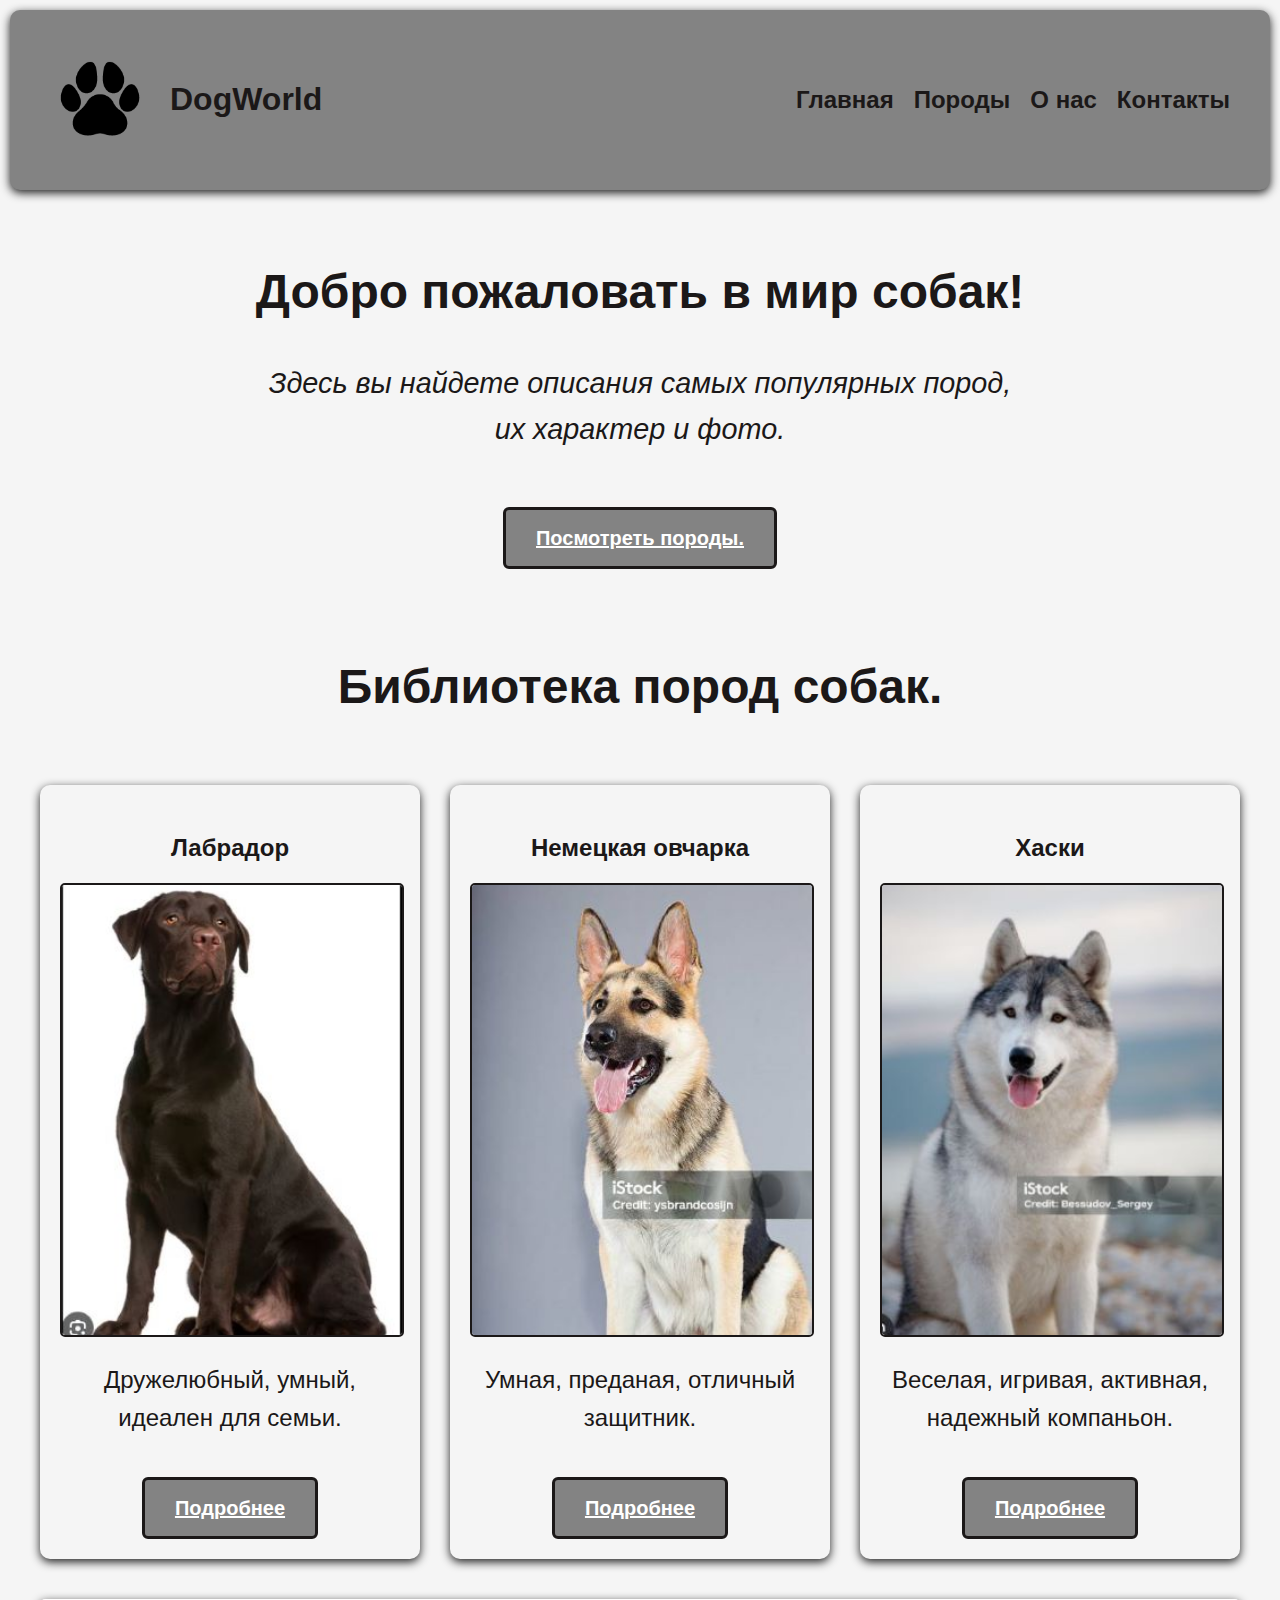
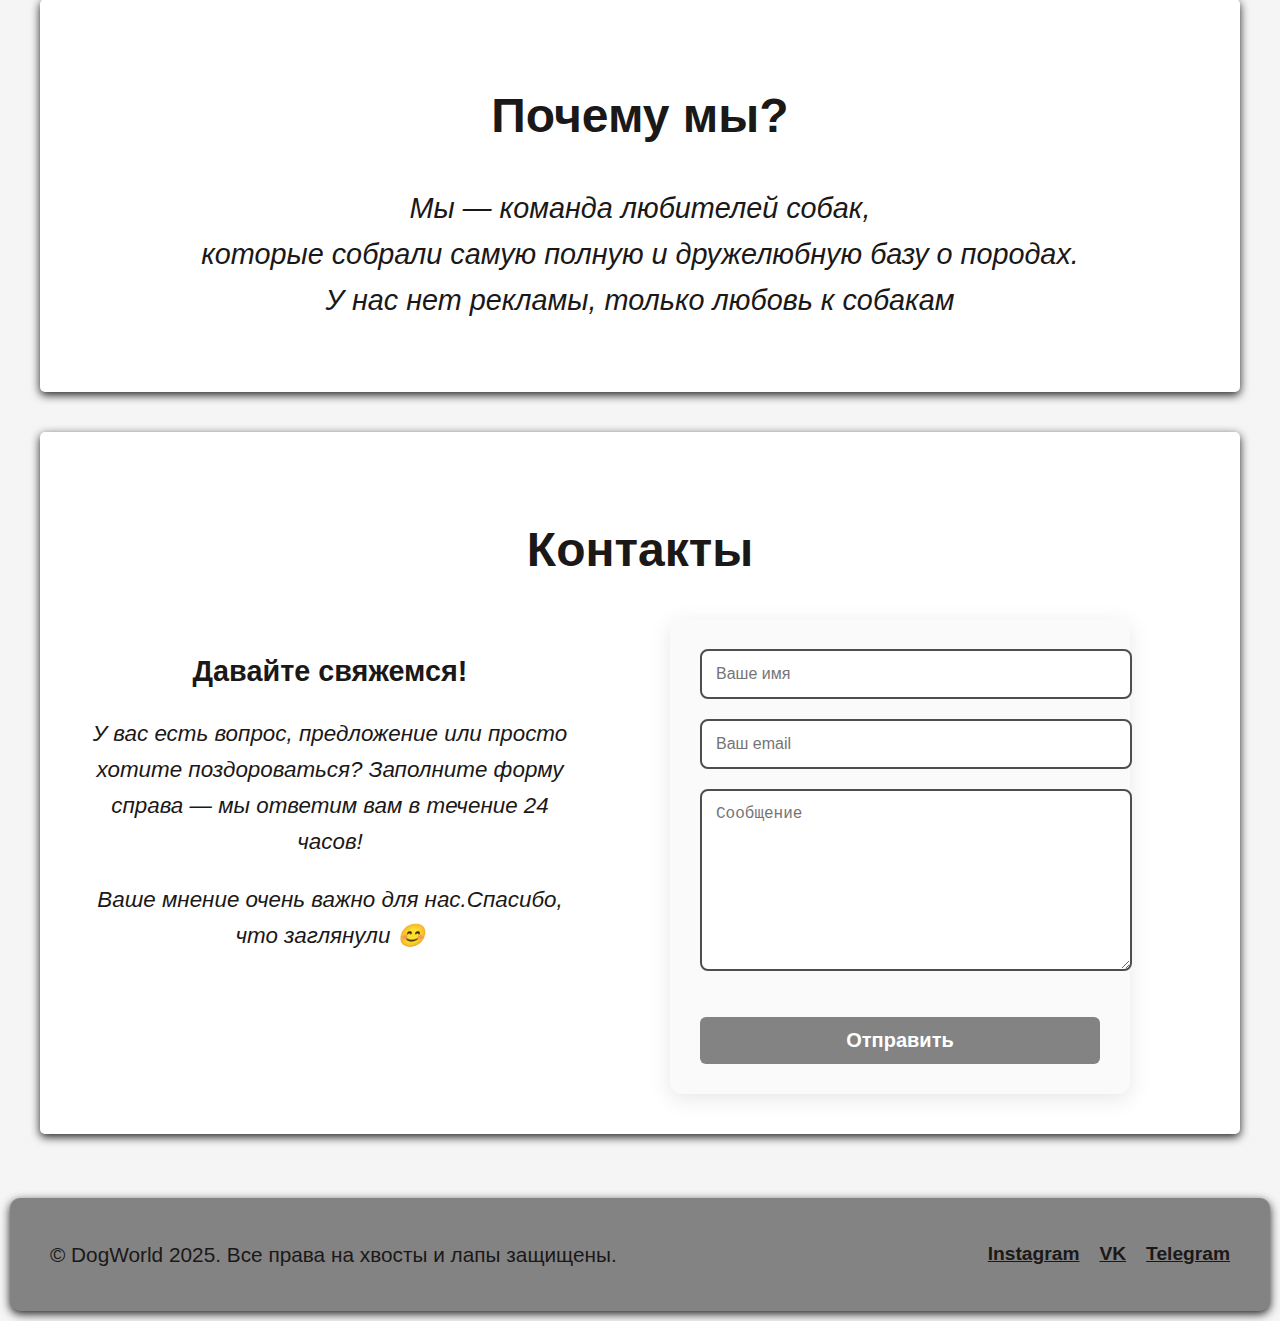
<file: index.html>
<!DOCTYPE html>
<html lang="ru">
    <head>
        <meta charset="utf-8">
        <meta name="viewport" content="width=device-width, initial-scale=1.0">
        <title>Породы собак</title>
        <link rel="stylesheet" href="css/style.css">
    </head>
    <body>
        <div class="site-container">
            <header class="hero-header">
                <div class="logo">
                    <img src="image/lapa.png" alt="Лапа - логотип DogWorld">
                    <h1>DogWorld</h1>
                </div>  
                <nav aria-label="Главное меню">
                    <ul>
                        <li><a href="index.html">Главная</a></li>
                        <li><a href="#breeds"> Породы</a></li>
                        <li><a href="#about"> О нас</a></li>
                        <li><a href="#contacts"> Контакты</a></li>
                    </ul>
                </nav>
            </header>

            <main class="main-content">
                <section class="hero">
                    <h2>Добро пожаловать в мир собак!</h2>
                    <p>Здесь вы найдете описания самых популярных пород, <br>их характер и фото.</p>
                    <a href="#breeds" class="btn">Посмотреть породы.</a>
                </section>

                <section id="breeds" class="breeds-section">
                    <h2>Библиотека пород собак.</h2>
                    
                    <div class="breed-card">
                        <h3>Лабрадор</h3>
                        <div class="image-cont bord-col">
                            <img src="image/labrador.jpg" alt="Лабрадор">
                        </div>
                        <p>Дружелюбный, умный, идеален для семьи.</p>
                        <a href="labrador.html" class="btn">Подробнее</a>
                    </div>


                    <div class="breed-card">
                        <h3>Немецкая овчарка</h3>
                        <div class="image-cont bord-col">
                            <img src="image/nem-ovchrka.jpg" alt="Немецкая овчарка">
                        </div>
                        <p>Умная, преданая, отличный защитник.</p>
                        <a href="#" class="btn">Подробнее</a>
                    </div>

                    <div class="breed-card">
                        <h3>Хаски</h3>
                        <div class="image-cont bord-col">
                            <img src="image/haski.jpg" alt="Хаски">
                        </div>                      
                        <p>Веселая, игривая, активная, надежный компаньон.</p>  
                        <a href="haski.html" class="btn">Подробнее</a>
                    </div>
                    
                </section>


                <section id="about" class="about-section">
                    <h2>Почему мы?</h2>
                    <p>Мы — команда любителей собак, <br>которые собрали самую полную и дружелюбную базу о породах. <br>У нас нет рекламы, только любовь к собакам</p>               
                </section>


                <section id="contacts" class="feedback-section">
                    <h2>Контакты</h2>
                    <div class="feedback-columns">
                        <div class="feedback-text">
                            <h3>Давайте свяжемся!</h3>
                            <p>У вас есть вопрос, предложение или просто хотите поздороваться? Заполните форму справа — мы ответим вам в течение 24 часов!</p>
                            <p>Ваше мнение очень важно для нас.Спасибо, что заглянули 😊</p>
                        </div>
                    
                
                        <div class="feedback-form-wrapper">
                            <form class="feedback-form">
                                <div class="form-group">
                                    <input type="text" placeholder="Ваше имя" required>
                                </div>
                                <div class="form-group">
                                    <input type="email" placeholder="Ваш email" required>
                                </div>
                                <div class="form-group">
                                    <textarea placeholder="Сообщение" required></textarea>
                                </div>

                                <button type="submit" class="btn-submit">Отправить</button> 
                            </form>
                        </div>    
                    </div>                       
                </section>
            </main>
            <footer>
                <p>© DogWorld 2025. Все права на хвосты и лапы защищены.</p>
                <nav aria-label="Социальные сети">
                    <ul>
                        <li><a href="#">Instagram</a></li>
                        <li><a href="#">VK</a></li>
                        <li><a href="#">Telegram</a></li>
                    </ul>
                </nav>
            </footer>
        </div>
    </body>
</html>
</file>
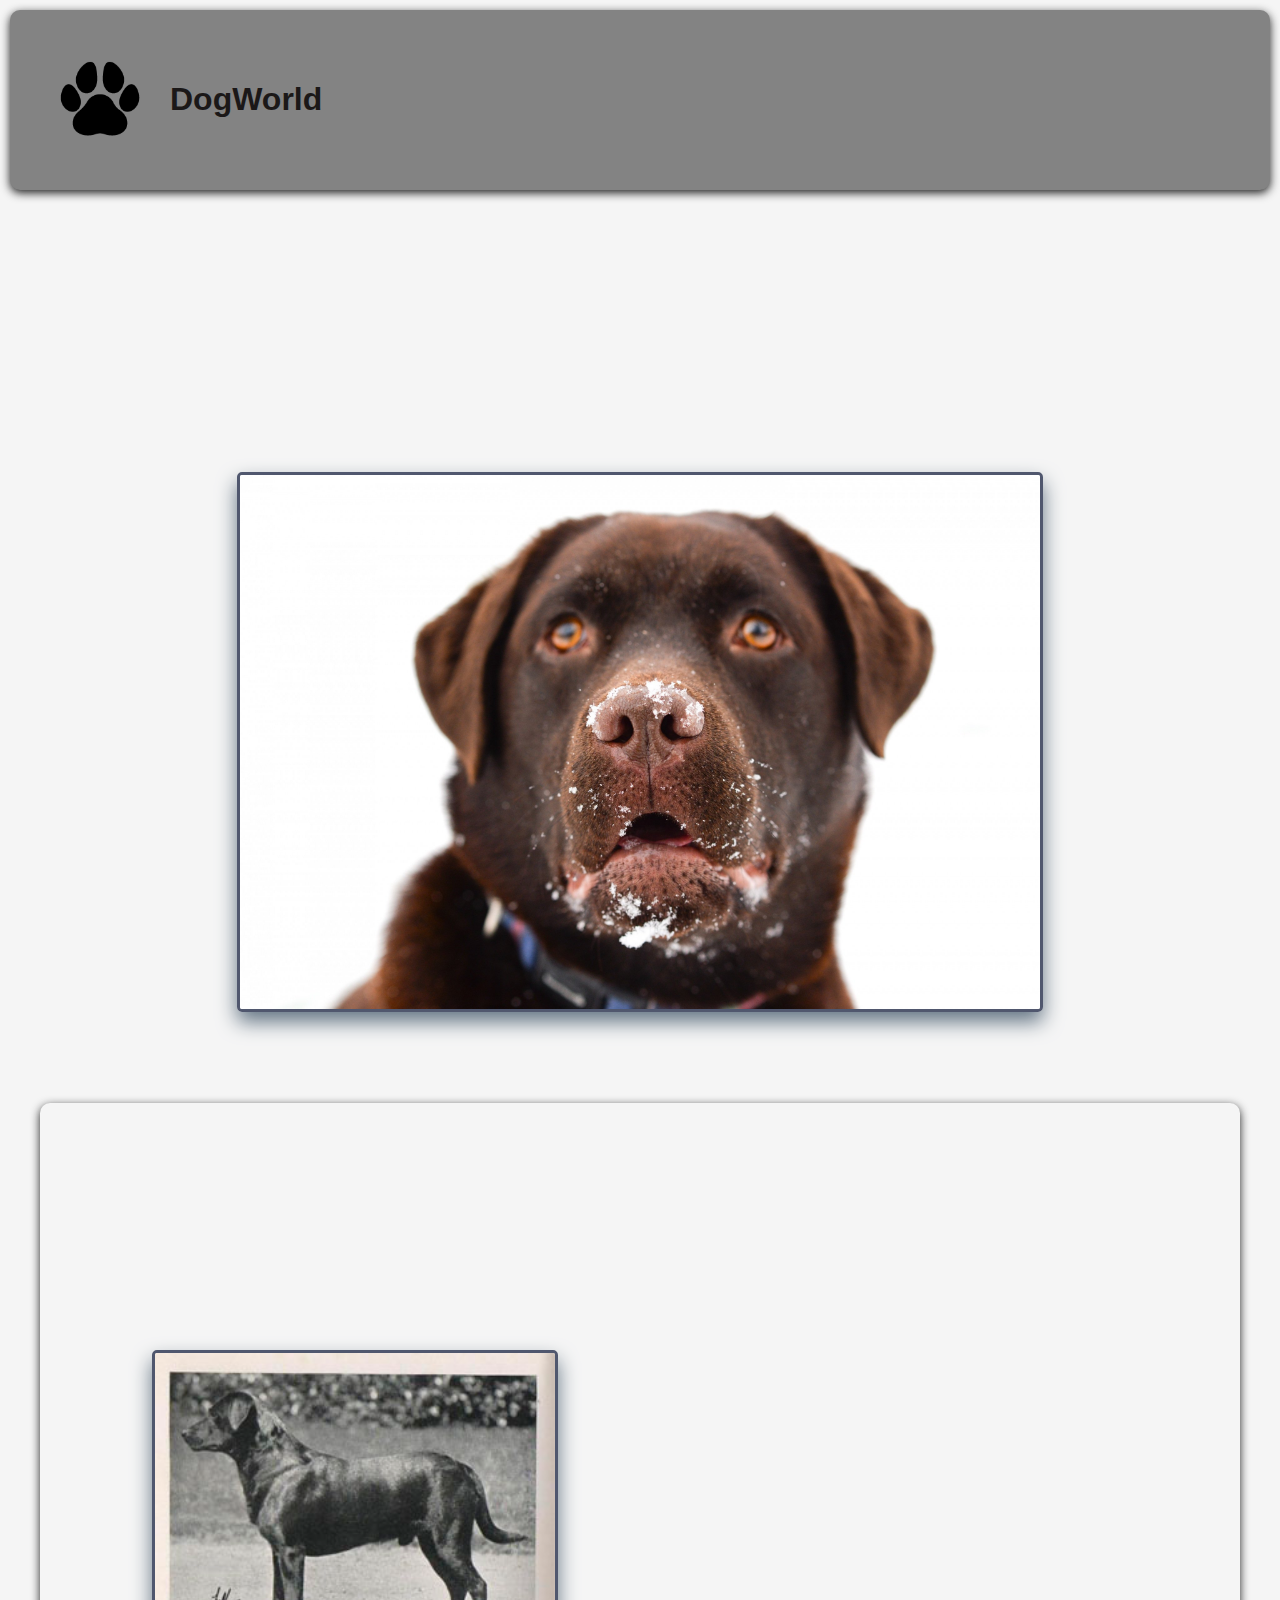
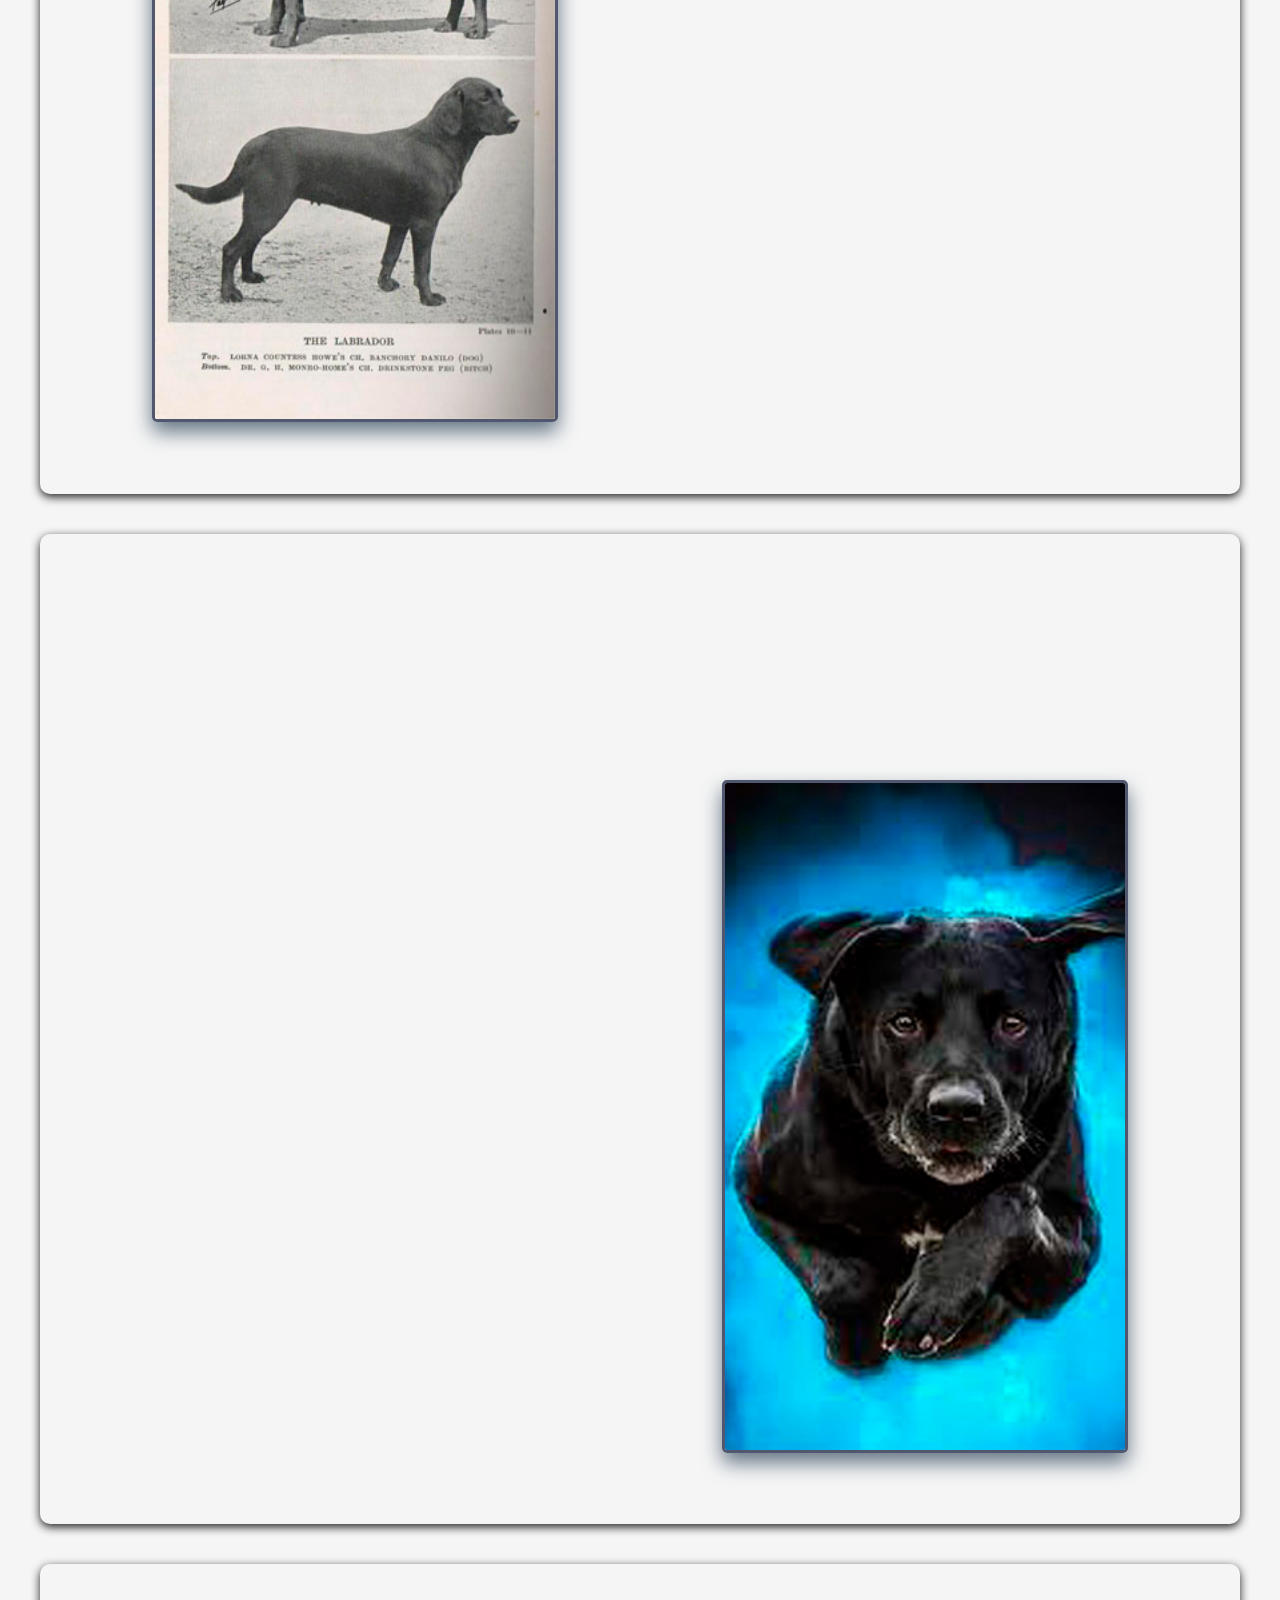
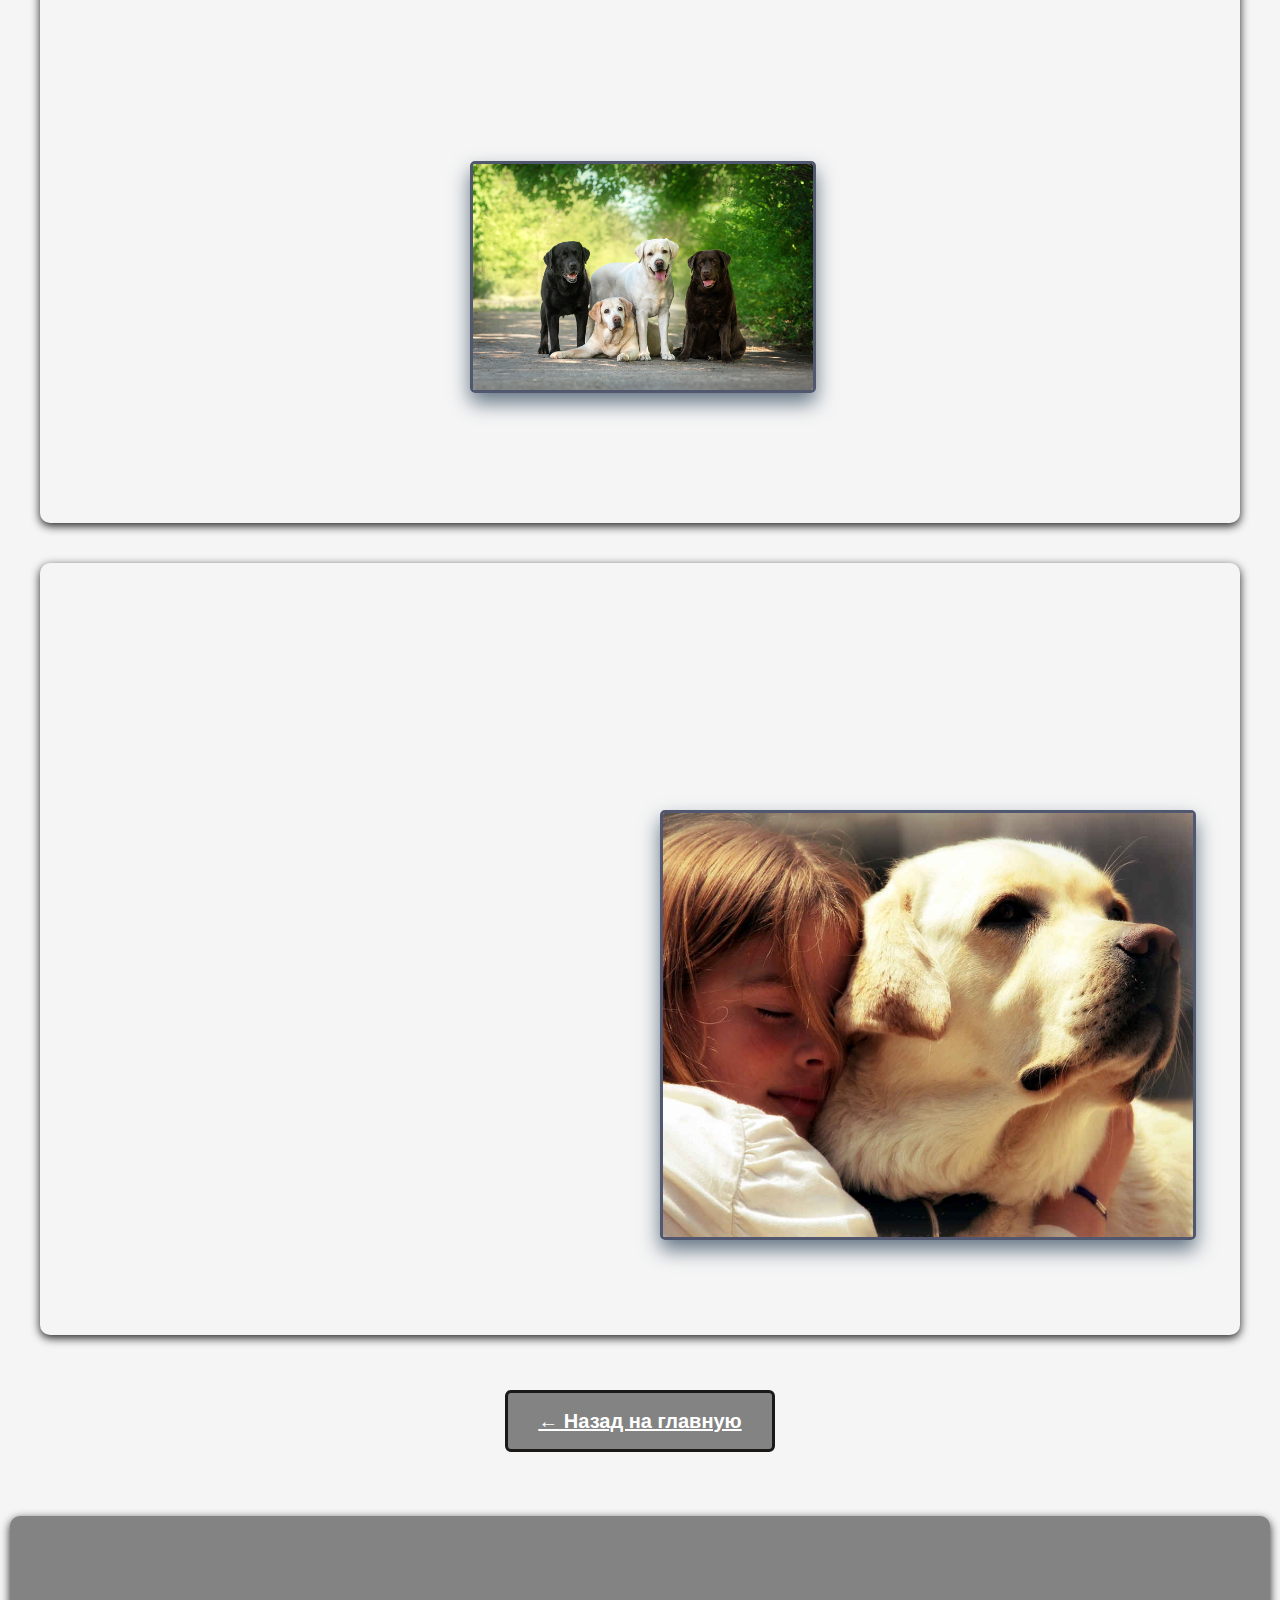
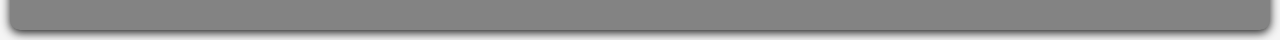
<file: labrador.html>
<!DOCTYPE html>
<html lang="ru">
    <head>
        <meta charset="utf-8">
        <meta name="viewport" content="width=device-width, initial-scale=1.0">
        <title>Лабрадор</title>
        <link rel="stylesheet" href="css/style.css">
        <link rel="stylesheet" href="css/labrador.css">
        <link rel="stylesheet" href="css/effects.css">
    </head>
    <body>
        <div class="site-container">
            <header class="hero-header">
                <div class="logo">
                    <img src="image/lapa.png" alt="Лапа - логотип DogWorld">
                    <h1>DogWorld</h1>
                </div>  
                <nav aria-label="Главное меню">
                    <ul>
                        <li><a href="index.html">Главная</a></li>
                        <li><a href="#history"> История</a></li>
                        <li><a href="#character">Характер</a></li>
                        <li><a href="#care">Уход</a></li>
                    </ul>
                </nav>
            </header>

            <main class="main-content">
                
                <section class="hero-breed">
                    <div class="hero-text">
                        <h2>Лабрадор ретривер</h2>
                        <p>Самый дружелюбный пес на свете.</p>
                    </div>
                    <div class="image-hero">
                        <img src="image/labr-hero.jpg" alt="Лабрадор дружелюбный пес">
                    </div>
                </section>

                <section class="content-block-history">
                    <h2>История породы</h2>
                    <div class="image-history">
                        <img src="image/labr-history.jpg" alt="История лабрадора">
                    </div>
                    <div class="text-history">
                        <p>Лабрадоры появились на острове Ньюфаундленд (Канада) в 16 веке. Их предки — водяные собаки, которые помогали рыбакам вытаскивать сети и находить упавшие в воду предметы.</p>
                        <p>В 19 веке их привезли в Англию, где порода получила название “лабрадор ретривер” — “ретривер” означает “приносящий добычу”.</p>
                        <p>Сегодня лабрадоры — самые популярные собаки в мире. Они работают поводырями, спасателями, терапевтами — и, конечно, лучшими друзьями семей.</p>                      
                    </div>
                </section>

                <section class="content-block-facts">
                    <h2>Интересные факты</h2>
                    <div class="interesting-facts-text">
                        <ul>
                            <li>😄 Лабрадоры улыбаются! У них даже есть “лабрадорская улыбка” — когда они показывают зубы от счастья.</li>
                            <li>🏊‍♂️ Они обожают воду — благодаря “утиной” лапе с перепонками плавают как чемпионы.</li>
                            <li>🍫 Лабрадоры — чемпионы по воровству еды. Особенно любят шоколад (но он для них ядовит — будьте осторожны!).</li>
                            <li>🥇 В США и Великобритании лабрадоры — №1 по популярности уже более 30 лет!</li>
                        </ul>
                    </div>
                    <div class="interesting-image">
                        <img src="image/labr-coote.jpg" alt="Лабрадор улывается">
                    </div>
                </section>

                <section class="content-block-center-image">
                    <h2>Чем лабрадор отличается от других собак?</h2>
                    <div class="three-text">
                        <p>❌ Не сторож — слишком добр, чтобы лаять на гостей.</p>
                        <p>✅ Не агрессор — даже если его обидели, простит и оближет.</p>
                    </div>
                    <div class="three-image">
                        <img src="image/labr-three.jpg" alt="Характер лабрадора">
                    </div>
                     <div class="three-text">
                        <p>❤️ Не эгоист — всегда делится игрушками, едой и любовью.</p>
                        <p>🧠 Не глупыш — легко обучается, понимает до 250 слов!</p>
                    </div>
                </section>

                <section class="content-block-whay">
                    <h2>Почему люди выбирают лабрадора?</h2>
                    <div class="whay-text">
                        <p>👨‍👩‍👧‍👦 Потому что он идеален для семьи — любит детей, терпит шум и игры.</p>
                        <p>🏥 Потому что он лечит — лабрадоры-терапевты помогают аутистам, пожилым, больным.</p>
                        <p>🎯 Потому что он умён — легко обучается командам, трюкам, даже приносит газету!</p>
                        <p>💛 Потому что он счастлив просто от того, что ты рядом.</p>
                    </div>
                    <div class="whay-image">
                        <img src="image/labr-people.jpg" alt="Лабрадор и люди">
                    </div>
                </section>

                <section class="back-button">
                    <a href="index.html" class="btn">← Назад на главную</a>
                </section>

            </main>

            <footer>
                <p>© DogWorld 2025. Все права на хвосты и лапы защищены.</p>
                <nav aria-label="Социальные сети">
                    <ul>
                        <li><a href="#">Instagram</a></li>
                        <li><a href="#">VK</a></li>
                        <li><a href="#">Telegram</a></li>
                    </ul>
                </nav>
            </footer>
        </div>
    </body>
</html>
</file>
<file: css/style.css>
/* ====== ГЛОБАЛЬНЫЕ НАСТРОЙКИ ====== */
body {
    font-family: sans-serif;
    margin: 0;
    padding: 0;
    line-height: 1.6;
    color: #1b1818;
    background: #f5f5f5;
}

/* ====== ШАПКА ====== */
.hero-header {
    display: flex;
    justify-content: space-between;
    align-items: center;
    flex-wrap: wrap;
    gap: 20px;
    margin: 10px;
    padding: 40px;
    border-radius: 10px;
    background: rgb(131, 131, 131);
    box-shadow: 0 3px 10px rgb(32, 32, 32);
}

.logo {
    display: flex;
    align-items: center;
    gap: 20px;
}
.logo img {
    width: 100px;
    height: 100px;
}
.logo h1 {
    margin: 0;
}

/* Меню */
.hero-header nav {
    flex: 1 1 auto;
    min-width: 220px;
}
.hero-header nav ul {
    display: flex;
    gap: 20px;
    justify-content: flex-end;
    flex-wrap: wrap;
    list-style: none;
    gap: 20px;
    margin: 0;
    padding: 0;
}
.hero-header nav a {
    color: #1b1818;
    font-size: 1.5rem;
    font-weight: bold;
    text-decoration: none;
    transition: all 0.3s ease;
}
.hero-header nav a:hover {
    text-decoration: underline;
    color: #fff;
    transform: translateY(-2px) scale(0.98);
}

/* ====== ОСНОВНОЙ КОНТЕНТ ====== */
.main-content {
    max-width: 1200px;
    margin: 5% auto;
    padding: 0 20px;
    text-align: center;
    font-size: 24px;
}

/* Герой-блок */
.hero h2 {
    font-size: 3rem;
    margin-bottom: 20px;
}
.hero p {
    font-size: 1.8rem;
    font-style: italic;
    line-height: 1.6;
    margin-bottom: 40px;
}

/* Кнопки */
.btn, .btn-submit {
    display: inline-block;
    text-align: center;
    background: rgb(131, 131, 131);
    color: #fff;
    border: 3px solid #1b1818;
    border-radius: 6px;
    font-size: 20px;
    font-weight: 600;
    padding: 12px 30px;
    margin-top: 15px;
    cursor: pointer;
    transition: all 0.3s ease;
}
.btn:hover, .btn-submit:hover {
    background: rgb(74, 74, 74);
    transform: translateY(-2px) scale(0.96);
    box-shadow: 0 4px 12px rgba(0,0,0,0.2);
}
.btn-submit {
    width: 100%;
    border: none;
}

/* ====== БИБЛИОТЕКА ПОРОД ====== */
.breeds-section {
    display: flex;
    flex-wrap: wrap;
    justify-content: center;
    gap: 30px;
    margin: 40px auto;
    max-width: 1200px;
}
.breeds-section h2 {
    font-size: 3rem;
    width: 100%;
    text-align: center;
    margin-bottom: 30px;
}
.breed-card {
    flex: 1 1 300px;
    max-width: 350px;
    padding: 20px;
    border-radius: 10px;
    box-shadow: 0 3px 10px rgb(32, 32, 32);
    text-align: center;
    transition: transform 0.3s ease;
}
.breed-card:hover {
    transform: translateY(-5px);
}
.breed-card h3 {
    font-size: 1.5rem;
    margin-bottom: 15px;
}
.image-cont {
    width: 100%;
    height: 450px;
    border: 2px solid #1b1818;
    border-radius: 5px;
    overflow: hidden;
    margin-bottom: 20px;
}
.image-cont img {
    width: 100%;
    height: 100%;
    object-fit: cover;
    transition: transform 0.5s ease;
}
.image-cont img:hover {
    transform: scale(1.05);
}

/* ====== О НАС ====== */
.about-section,
.feedback-section {
    max-width: 1160px;
    margin: 40px auto;
    padding: 40px;
    border-radius: 5px;
    box-shadow: 0 3px 10px rgb(32, 32, 32);
    background: #fff;
}
.about-section h2,
.feedback-section h2 {
    font-size: 3rem;
    text-align: center;
    margin-bottom: 30px;
}
.about-section p {
    font-size: 1.8rem;
    font-style: italic;
    line-height: 1.6;
}

/* ====== ОТЗЫВЫ ====== */
.feedback-columns {
    display: flex;
    gap: 20px;
    justify-content: space-between;
    flex-wrap: wrap;
}
.feedback-text {
    flex: 1;
    max-width: 500px;
}
.feedback-text h3 {
    font-size: 1.8rem;
    text-align: center;
    margin-bottom: 20px;
}
.feedback-text p {
    font-size: 1.4rem;
    font-style: italic;
    line-height: 1.6;
}
.feedback-form-wrapper {
    flex: 1;
}
.feedback-form {
    width: 100%;
    max-width: 400px;
    margin: 0 auto;
    padding: 30px;
    border-radius: 12px;
    background: #fafafa;
    box-shadow: 0 5px 20px rgba(94, 94, 94, 0.15);
}
.form-group {
    margin-bottom: 20px;
}
.form-group input,
.form-group textarea {
    width: 100%;
    padding: 14px;
    border: 2px solid #4e4e4e;
    border-radius: 8px;
    font-size: 16px;
    background: #fff;
    transition: border-color 0.3s ease, box-shadow 0.3s ease;
}
.form-group input:focus,
.form-group textarea:focus {
    outline: none;
    border-color: #4b4b4b;
    box-shadow: 0 0 0 3px rgb(55, 55, 55);
}
.form-group textarea {
    min-height: 150px;
    resize: vertical;
}

/* ====== ПОДВАЛ ====== */
footer {
    display: flex;
    justify-content: space-between;
    align-items: center;
    flex-wrap: wrap;
    margin: 10px;
    padding: 40px;
    border-radius: 10px;
    background: rgb(131, 131, 131);
    box-shadow: 0 3px 10px rgb(32, 32, 32);
}
footer p {
    font-size: 1.3rem;
    margin: 0;
}
footer nav ul {
    display: flex;
    list-style: none;
    gap: 20px;
    margin: 0;
    padding: 0;
}
footer nav a {
    color: #1b1818;
    font-size: 1.2rem;
    font-weight: bold;
    transition: all 0.3s ease;
}
footer nav a:hover {
    color: #fff;
    transform: translateY(-2px) scale(0.98);
}

/* ====== АДАПТИВ ====== */

/* телефоны */
@media (max-width: 480px) {
    body {
        font-size: 16px;
    }
    .hero-header {
        flex-direction: column;
        text-align: center;
    }
    .hero-header nav ul {
        justify-content: center;
        flex-direction: column;
        gap: 10px;
        margin-top: 15px;
    }
    .hero h2 {
        font-size: 2rem;
    }
    .hero p {
        font-size: 1.2rem;
    }
    .breeds-section {
        gap: 15px;
    }
    .breed-card {
        max-width: 100%;
    }
    footer {
        flex-direction: column;
        text-align: center;
        gap: 15px;
    }
}

/* планшеты */
@media (min-width: 481px) and (max-width: 1024px) {
    .hero h2 {
        font-size: 2.5rem;
    }
    .hero p {
        font-size: 1.4rem;
    }
    .breed-card {
        flex: 1 1 calc(50% - 20px);
        max-width: 45%;
    }
    .feedback-columns {
        flex-direction: column;
        align-items: center;
    }
}

/* большие экраны */
@media (min-width: 1400px) {
    .main-content,
    .about-section,
    .feedback-section {
        max-width: 1400px;
    }
    .hero h2 {
        font-size: 3.5rem;
    }
    .hero p {
        font-size: 2rem;
    }
    .breed-card {
        max-width: 400px;
    }
}
</file>
<file: css/labrador.css>
p {
    font-style: italic;
}
/* == Для блоков ==*/
.content-block-history,
.content-block-facts,
.content-block-center-image,
.content-block-whay {
    display: flex;
    flex-wrap: wrap;
    justify-content: space-between;
    gap: 40px;
    margin: 40px auto;
    max-width: 1200px;
    border-radius: 10px;
    box-shadow: 0 3px 10px rgb(32, 32, 32);
    padding: 60px 50px;
    padding-top: 10px;

}

/* == для заголовков == */
.hero-text h2 {
    font-size: 4rem;
}

.content-block-history h2,
.content-block-facts h2,
.content-block-center-image h2,
.content-block-whay h2 {
    font-size: 3rem;
    width: 100%;
    text-align: center;
    margin-bottom: 30px;
}

/* == рамка и тень для фото == */

.image-hero img,
.image-history img,
.interesting-image img,
.three-image img,
.whay-image img {
    width: 100%;
    height: auto;
    max-width: 800px;
    margin: 0 auto;
    border-radius: 5px;
    border: 3px solid #50576e;
    box-shadow: 0 10px 20px rgb(101, 118, 133);
}

/* стили для текста */
.text-history,
.interesting-facts-text,
.three-text,
.whay-text {
    flex: 1;
    max-width: 600px;
    height: auto;
    text-align: center;
}

.text-history,
.interesting-facts-text,
.whay-text {
    padding-top: 50px;
}

/* корекция фото */
.three-image {
    flex: 1;
    max-width: 900px;
    text-align: center;
    max-height: 900px;
}
.image-history, 
.whay-image,
.interesting-image {
    flex: 1;
    height: auto;
    padding-top: 50px;
}

.image-hero img {
    width: 800px;
    margin-bottom: 40px;
}

.image-history img,
.interesting-image img {
    width: 100%;
    max-width: 400px;
}

@media (max-width: 768px) {
    .hero-text h2 {
        font-size: 2rem;
    }
    .image-hero img {
        width: 100%;
    }
}
</file>
<file: css/effects.css>
/* === ЭФФЕКТЫ ДЛЯ САЙТА === */

/* 1. Картинки при наведении */
.image-hero img,
.image-history img,
.interesting-image img,
.three-image img,
.whay-image img,
.size-history img,
.image-side img,
.three-side img,
.whay-image img {
    transition: transform 0.3s ease, box-shadow 0.3s ease;
}

.image-hero img:hover,
.image-history img:hover,
.interesting-image img:hover,
.three-image img:hover,
.whay-image img:hover,
.size-history img:hover,
.image-side img:hover,
.three-side img:hover,
.whay-image img:hover {
    transform: scale(1.05);
    box-shadow: 0 15px 30px rgba(0, 0, 0, 0.4);
}

/* 2. Плавное появление текста */
h2, p, li {
    opacity: 0;
    transform: translateY(20px);
    animation: fadeInUp 0.8s ease forwards;
}

/* ключевые кадры */
@keyframes fadeInUp {
    to {
        opacity: 1;
        transform: translateY(0);
    }
}


/* 4. Меню навигации */
nav ul li a {
    position: relative;
    color: #1d1d1d;
    text-decoration: none;
    transition: color 0.3s ease;
}

nav ul li a::after {
    content: "";
    position: absolute;
    width: 0;
    height: 2px;
    bottom: -4px;
    left: 0;
    background-color: #fff;
    transition: width 0.3s ease;
}

nav ul li a:hover {
    color: #ffffff;
}

nav ul li a:hover::after {
    width: 100%;
}
</file>
